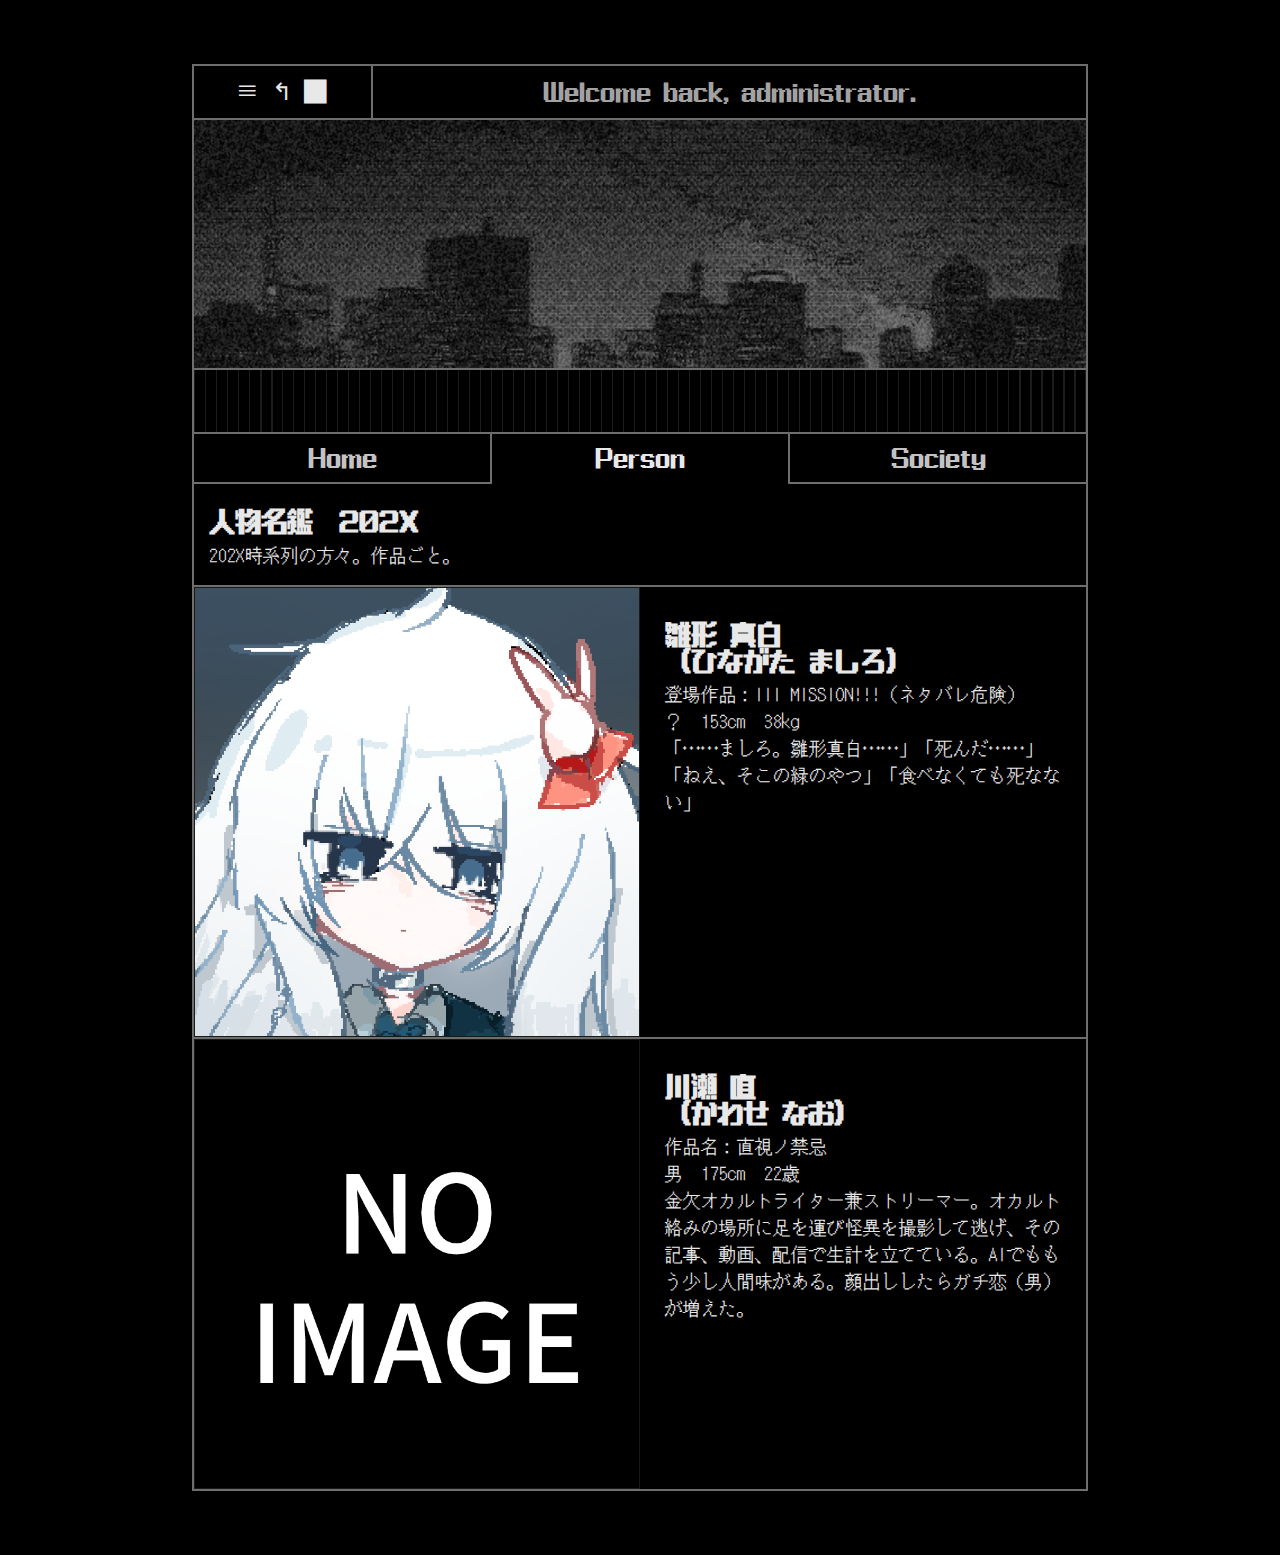
<file: seed/character.html>
<!DOCTYPE html>
<html lang="ja">
<head>
    <meta charset="UTF-8">
    <meta name="viewport" content="width=device-width, initial-scale=1.0">
    <meta name="description" content="--Welcome back, administrator.--">
    <link rel="shortcut icon" href="favicon.ico" type="image/x-icon">
	<link rel="apple-touch-icon" href="apple-touch-icon-180x180.png" sizes="180x180">
	<link rel="icon" type="image/png" href="android-chrome-192x192.png" sizes="192x192">
    <title>Seed - Person</title>
    <link rel="stylesheet" href="../css/default.css">
    <script src="../js/script.js" defer></script>
</head>
<body class="theme-mono">
<div class="content-container">

<div class="page show">

<header style="width: 100%;">
    <table border="0" class="file-header container-nb headers" style="font-size: 120%; ">
        <tr>
        <td class="file-header-left header" ><a href="../home.html" style="text-decoration: none; color: var(--color-text);">≡ ↰ ■</a></td>
        <td class="table-str header" >Welcome back, administrator.</td>
        </tr>
    </table>      
    <div class="header-image container ">
        <div class="cont-maximg100"><img src="../img/seed.png" class="fitted-image"></div>
    </div>
    <div class="header-adv container nonecont stripe-bg  headers" style="text-align: center; color: #9e7a5b00; user-select: none; font-size: 200%;">
        Say yes.
    </div>
    <div class="header-adv container nonecont stripe-bg  headers" style="text-align: right; font-family: semi; font-size: 80%;">
        <p style="margin-right: 10px;">　</p>
    </div>
    <table border="0" class="header-tab-cover container-nb  headers">
        <tr>
        <td class="header-tab header" onclick="location.href='home.html'">Home</td>
        <td class="header-tab header selected" >Person</td>
        <td class="header-tab header" onclick="location.href='world.html'">Society</td>
        </tr>
    </table>     
    
</header>


<div class="container" style=" border-top: none;">
    <div class="cont-str-main">
        <div class="top">
            <h3>人物名鑑　202X</h3>
            <p>202X時系列の方々。作品ごと。
            </p>
        </div>
    </div>

</div> 

<!-- ましろ -->
<div class="container cont-double" style=" border-top: none;">

    <div class="cont-maximg"  style="background-color: rgb(24, 26, 21);" onclick="location.href='face/hinagata.html'"><img src="face/hinagata.png" class="fitted-image"></div>

    <div class="cont-str">
        <div class="top">
            <h3>雛形 真白<br>（ひながた ましろ）</h3>
            <p>登場作品：III MISSION!!!（ネタバレ危険）<br>
              ？　153cm　38kg</p>
            <p>
              「……ましろ。雛形真白……」「死んだ……」「ねえ、そこの緑のやつ」「食べなくても死なない」
            </p>
        </div>
    </div>
    
</div>
<!-- 川瀬 -->
<div class="container cont-double" style=" border-top: none;">

    <div class="cont-maximg"  style="background-color: rgb(24, 26, 21);" onclick="location.href='face/hinagata.html'"><img src="face/noimage.png" class="fitted-image"></div>

    <div class="cont-str">
        <div class="top">
            <h3>川瀬 直<br>（かわせ なお）</h3>
            <p>作品名：直視ノ禁忌<br>
              男　175cm　22歳</p>
            <p>金欠オカルトライター兼ストリーマー。オカルト絡みの場所に足を運び怪異を撮影して逃げ、その記事、動画、配信で生計を立てている。AIでももう少し人間味がある。顔出ししたらガチ恋（男）が増えた。</p>
        </div>
    </div>
    
</div>




</div>
</div>






</body>
</html>
</file>
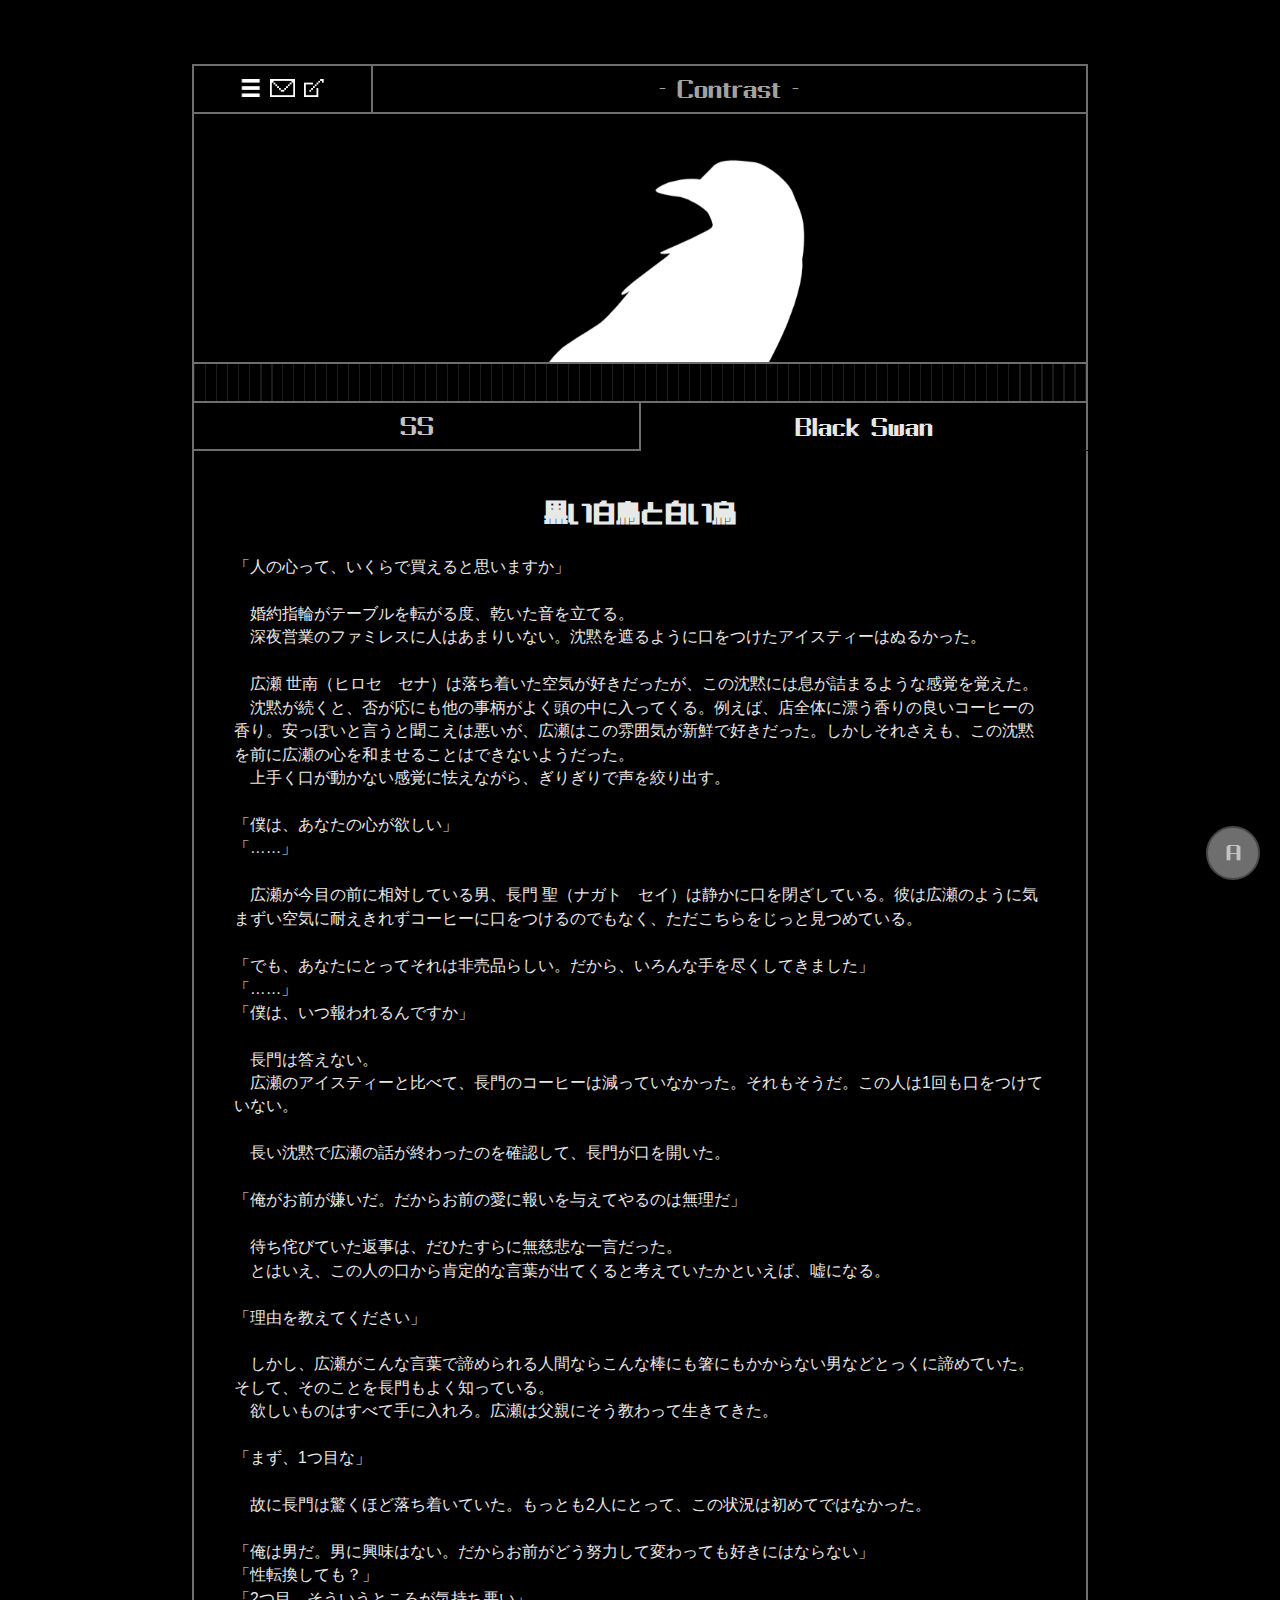
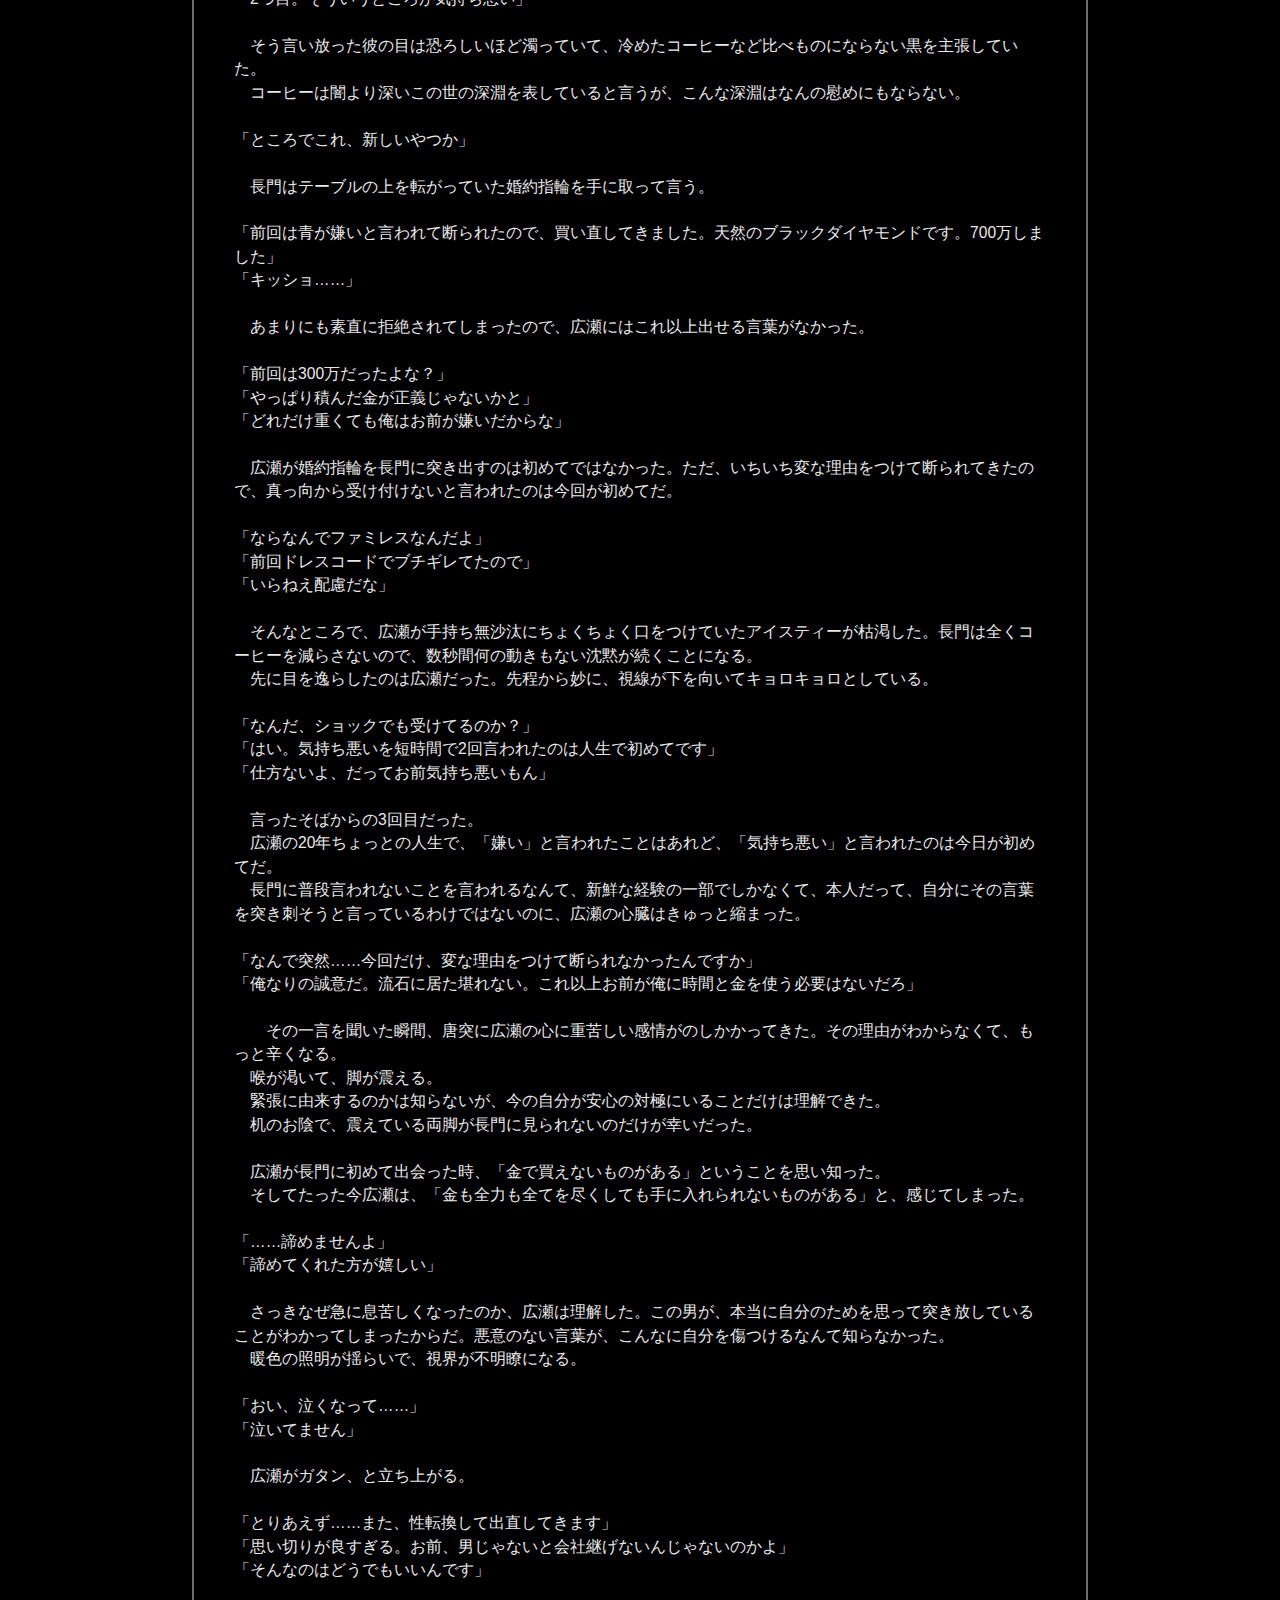
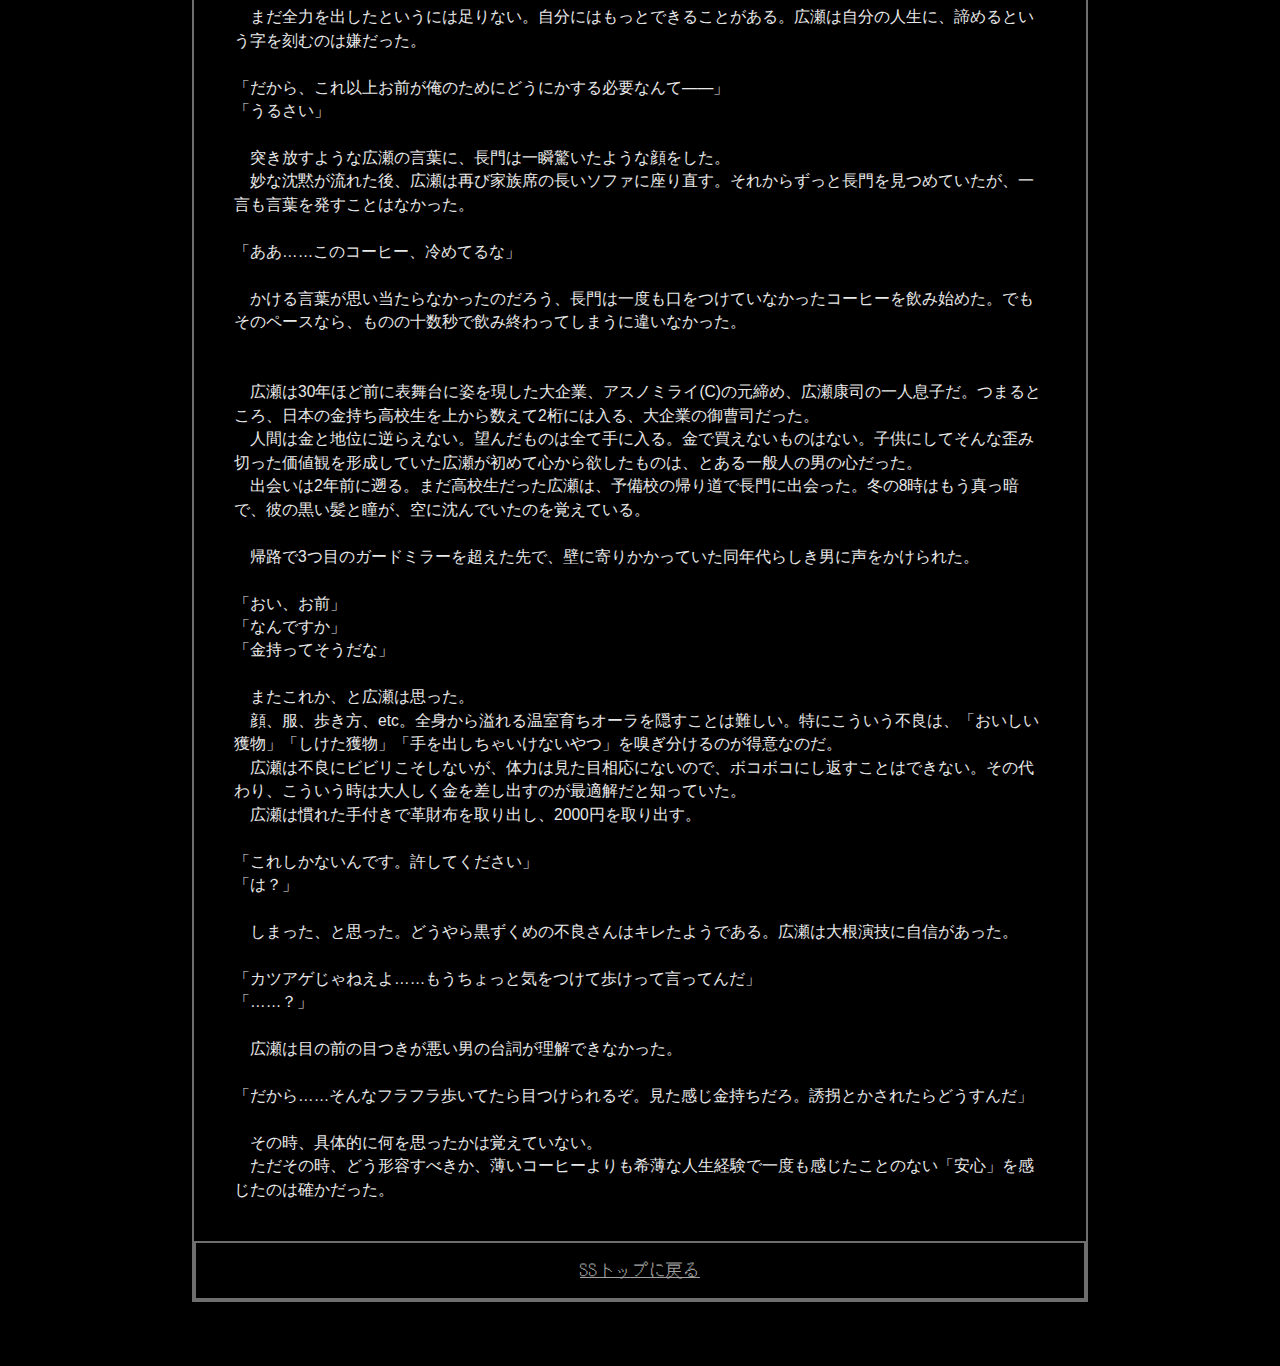
<file: SS/blackswan.html>
<!DOCTYPE html>
<html lang="ja">
<head>
    <meta charset="UTF-8">
    <meta name="viewport" content="width=device-width,initial-scale=1">
    <meta name="description" content="- Contrast -">
    <link rel="shortcut icon" href="../favicon.ico" type="image/x-icon">
	<link rel="apple-touch-icon" href="../apple-touch-icon-180x180.png" sizes="180x180">
	<link rel="icon" type="image/png" href="../android-chrome-192x192.png" sizes="192x192">
    <title>Lunetra</title>
    <link rel="stylesheet" href="../css/default.css">
    <script src="../js/script.js" defer></script>
</head>
<body class="theme-mono">
<div class="content-container">

<div class="page show">

<header style="width: 100%;">
    <table border="0" class="file-header container-nb headers" style="font-size: 120%; ">
        <tr>
            <td class="file-header-left header">
                <img src="../img/header-icon.png" alt="Menu" class="header-left-icon">
            </td>
            <td class="table-str header">- Contrast -</td>
        </tr>
    </table>
    <div class="header-image container headers">
        <img src="../img/blackswan_1.png" alt="Lunetra" > 
    </div>
    <div class="header-adv container nonecont stripe-bg  headers" style="text-align: center; color: #9e7a5b00; user-select: none; font-size: 200%;">
        welcome to Lunetra.
    </div>
    <div class="header-adv container nonecont stripe-bg  headers" style="text-align: right; font-family: semi; font-size: 80%;">
        
    </div>
    <table border="0" class="header-tab-cover container-nb  headers">
        <tr>
        <td class="header-tab header" onclick="location.href='../index.html#ss'">SS</td>
        <td class="header-tab selected header" >Black Swan</td>
        </tr>
    </table>   
</header>

<div class="container" style=" border-top: none;  text-align: center; justify-content: center;">
    <div class="cont-str-main" style="padding: 40px; font-family:  sans-serif;">
        <div class="top">
            <h3>黒い白鳥と白い烏</h3><br style="user-select: none;">
            <p style="text-align: left; font-size: 85%; ">
                「人の心って、いくらで買えると思いますか」<br>　<br>　婚約指輪がテーブルを転がる度、乾いた音を立てる。<br>　深夜営業のファミレスに人はあまりいない。沈黙を遮るように口をつけたアイスティーはぬるかった。<br>　<br>　広瀬 世南（ヒロセ　セナ）は落ち着いた空気が好きだったが、この沈黙には息が詰まるような感覚を覚えた。<br>　沈黙が続くと、否が応にも他の事柄がよく頭の中に入ってくる。例えば、店全体に漂う香りの良いコーヒーの香り。安っぽいと言うと聞こえは悪いが、広瀬はこの雰囲気が新鮮で好きだった。しかしそれさえも、この沈黙を前に広瀬の心を和ませることはできないようだった。<br>　上手く口が動かない感覚に怯えながら、ぎりぎりで声を絞り出す。<br><br>「僕は、あなたの心が欲しい」<br>「……」<br><br>　広瀬が今目の前に相対している男、長門 聖（ナガト　セイ）は静かに口を閉ざしている。彼は広瀬のように気まずい空気に耐えきれずコーヒーに口をつけるのでもなく、ただこちらをじっと見つめている。<br>　<br>「でも、あなたにとってそれは非売品らしい。だから、いろんな手を尽くしてきました」<br>「……」　<br>「僕は、いつ報われるんですか」<br><br>　長門は答えない。<br>　広瀬のアイスティーと比べて、長門のコーヒーは減っていなかった。それもそうだ。この人は1回も口をつけていない。<br><br>　長い沈黙で広瀬の話が終わったのを確認して、長門が口を開いた。<br><br>「俺がお前が嫌いだ。だからお前の愛に報いを与えてやるのは無理だ」<br>　<br>　待ち侘びていた返事は、だひたすらに無慈悲な一言だった。<br>　とはいえ、この人の口から肯定的な言葉が出てくると考えていたかといえば、嘘になる。<br>　<br>「理由を教えてください」<br><br>　しかし、広瀬がこんな言葉で諦められる人間ならこんな棒にも箸にもかからない男などとっくに諦めていた。そして、そのことを長門もよく知っている。<br>　欲しいものはすべて手に入れろ。広瀬は父親にそう教わって生きてきた。<br>　<br>「まず、1つ目な」<br>　<br>　故に長門は驚くほど落ち着いていた。もっとも2人にとって、この状況は初めてではなかった。<br>　<br>「俺は男だ。男に興味はない。だからお前がどう努力して変わっても好きにはならない」<br>「性転換しても？」<br>「2つ目。そういうところが気持ち悪い」<br><br>　そう言い放った彼の目は恐ろしいほど濁っていて、冷めたコーヒーなど比べものにならない黒を主張していた。<br>　コーヒーは闇より深いこの世の深淵を表していると言うが、こんな深淵はなんの慰めにもならない。<br><br>「ところでこれ、新しいやつか」<br><br>　長門はテーブルの上を転がっていた婚約指輪を手に取って言う。<br><br>「前回は青が嫌いと言われて断られたので、買い直してきました。天然のブラックダイヤモンドです。700万しました」<br>「キッショ……」<br><br>　あまりにも素直に拒絶されてしまったので、広瀬にはこれ以上出せる言葉がなかった。<br><br>「前回は300万だったよな？」<br>「やっぱり積んだ金が正義じゃないかと」<br>「どれだけ重くても俺はお前が嫌いだからな」<br><br>　広瀬が婚約指輪を長門に突き出すのは初めてではなかった。ただ、いちいち変な理由をつけて断られてきたので、真っ向から受け付けないと言われたのは今回が初めてだ。<br><br>「ならなんでファミレスなんだよ」<br>「前回ドレスコードでブチギレてたので」<br>「いらねえ配慮だな」<br><br>　そんなところで、広瀬が手持ち無沙汰にちょくちょく口をつけていたアイスティーが枯渇した。長門は全くコーヒーを減らさないので、数秒間何の動きもない沈黙が続くことになる。<br>　先に目を逸らしたのは広瀬だった。先程から妙に、視線が下を向いてキョロキョロとしている。<br><br>「なんだ、ショックでも受けてるのか？」<br>「はい。気持ち悪いを短時間で2回言われたのは人生で初めてです」<br>「仕方ないよ、だってお前気持ち悪いもん」<br><br>　言ったそばからの3回目だった。<br>　広瀬の20年ちょっとの人生で、「嫌い」と言われたことはあれど、「気持ち悪い」と言われたのは今日が初めてだ。　<br>　長門に普段言われないことを言われるなんて、新鮮な経験の一部でしかなくて、本人だって、自分にその言葉を突き刺そうと言っているわけではないのに、広瀬の心臓はきゅっと縮まった。<br>　<br>「なんで突然……今回だけ、変な理由をつけて断られなかったんですか」<br>「俺なりの誠意だ。流石に居た堪れない。これ以上お前が俺に時間と金を使う必要はないだろ」<br><br>　　その一言を聞いた瞬間、唐突に広瀬の心に重苦しい感情がのしかかってきた。その理由がわからなくて、もっと辛くなる。<br>　喉が渇いて、脚が震える。<br>　緊張に由来するのかは知らないが、今の自分が安心の対極にいることだけは理解できた。<br>　机のお陰で、震えている両脚が長門に見られないのだけが幸いだった。<br>　<br>　広瀬が長門に初めて出会った時、「金で買えないものがある」ということを思い知った。<br>　そしてたった今広瀬は、「金も全力も全てを尽くしても手に入れられないものがある」と、感じてしまった。<br>　<br>「……諦めませんよ」<br>「諦めてくれた方が嬉しい」<br>　<br>　さっきなぜ急に息苦しくなったのか、広瀬は理解した。この男が、本当に自分のためを思って突き放していることがわかってしまったからだ。悪意のない言葉が、こんなに自分を傷つけるなんて知らなかった。<br>　暖色の照明が揺らいで、視界が不明瞭になる。<br><br>「おい、泣くなって……」<br>「泣いてません」<br>　<br>　広瀬がガタン、と立ち上がる。　<br>　<br>「とりあえず……また、性転換して出直してきます」<br>「思い切りが良すぎる。お前、男じゃないと会社継げないんじゃないのかよ」<br>「そんなのはどうでもいいんです」<br><br>　まだ全力を出したというには足りない。自分にはもっとできることがある。広瀬は自分の人生に、諦めるという字を刻むのは嫌だった。<br><br>「だから、これ以上お前が俺のためにどうにかする必要なんて――」<br>「うるさい」<br><br>　突き放すような広瀬の言葉に、長門は一瞬驚いたような顔をした。<br>　妙な沈黙が流れた後、広瀬は再び家族席の長いソファに座り直す。それからずっと長門を見つめていたが、一言も言葉を発すことはなかった。<br><br>「ああ……このコーヒー、冷めてるな」<br><br>　かける言葉が思い当たらなかったのだろう、長門は一度も口をつけていなかったコーヒーを飲み始めた。でもそのペースなら、ものの十数秒で飲み終わってしまうに違いなかった。<br><br><br>　広瀬は30年ほど前に表舞台に姿を現した大企業、アスノミライ(C)の元締め、広瀬康司の一人息子だ。つまるところ、日本の金持ち高校生を上から数えて2桁には入る、大企業の御曹司だった。<br>　人間は金と地位に逆らえない。望んだものは全て手に入る。金で買えないものはない。子供にしてそんな歪み切った価値観を形成していた広瀬が初めて心から欲したものは、とある一般人の男の心だった。<br>　出会いは2年前に遡る。まだ高校生だった広瀬は、予備校の帰り道で長門に出会った。冬の8時はもう真っ暗で、彼の黒い髪と瞳が、空に沈んでいたのを覚えている。<br><br>　帰路で3つ目のガードミラーを超えた先で、壁に寄りかかっていた同年代らしき男に声をかけられた。<br>　<br>「おい、お前」<br>「なんですか」<br>「金持ってそうだな」<br><br>　またこれか、と広瀬は思った。<br>　顔、服、歩き方、etc。全身から溢れる温室育ちオーラを隠すことは難しい。特にこういう不良は、「おいしい獲物」「しけた獲物」「手を出しちゃいけないやつ」を嗅ぎ分けるのが得意なのだ。<br>　広瀬は不良にビビリこそしないが、体力は見た目相応にないので、ボコボコにし返すことはできない。その代わり、こういう時は大人しく金を差し出すのが最適解だと知っていた。<br>　広瀬は慣れた手付きで革財布を取り出し、2000円を取り出す。<br><br>「これしかないんです。許してください」<br>「は？」<br>　　<br>　しまった、と思った。どうやら黒ずくめの不良さんはキレたようである。広瀬は大根演技に自信があった。<br><br>「カツアゲじゃねえよ……もうちょっと気をつけて歩けって言ってんだ」<br>「……？」<br><br>　広瀬は目の前の目つきが悪い男の台詞が理解できなかった。<br><br>「だから……そんなフラフラ歩いてたら目つけられるぞ。見た感じ金持ちだろ。誘拐とかされたらどうすんだ」<br><br>　その時、具体的に何を思ったかは覚えていない。<br>　ただその時、どう形容すべきか、薄いコーヒーよりも希薄な人生経験で一度も感じたことのない「安心」を感じたのは確かだった。
            </p>
        </div>
    </div>
    <div class="container" >
        <div class="cont-str-main">
            <div class="top">
                <p><a href="../index.html#ss" style="color: var(--color-lighttext);">SSトップに戻る</a></p>
            </div>
        </div>
    </div> 
</div>

<!-- フォントサイズ変更のhtml -->

<div class="font-size-toggle" id="fontSizeToggle">
    A
</div>

<div class="font-size-menu" id="fontSizeMenu">
    <h4>文字サイズ</h4>
    <div class="font-size-options">
        <div class="font-size-option" data-size="small">小</div>
        <div class="font-size-option active" data-size="medium">中</div>
        <div class="font-size-option" data-size="large">大</div>
    </div>
</div>

<!-- フォントサイズ変更のhtml終わり -->

    <script>
        // フォントサイズ変更機能
        class FontSizeController {
            constructor() {
                this.toggle = document.getElementById('fontSizeToggle');
                this.menu = document.getElementById('fontSizeMenu');
                this.options = document.querySelectorAll('.font-size-option');
                this.currentSize = 'medium';
                
                this.init();
            }

            init() {
                // トグルボタンのクリックイベント
                this.toggle.addEventListener('click', (e) => {
                    e.stopPropagation();
                    this.toggleMenu();
                });

                // メニュー外クリックで閉じる
                document.addEventListener('click', (e) => {
                    if (!this.menu.contains(e.target) && !this.toggle.contains(e.target)) {
                        this.closeMenu();
                    }
                });

                // フォントサイズオプションのクリックイベント
                this.options.forEach(option => {
                    option.addEventListener('click', (e) => {
                        const size = e.target.dataset.size;
                        this.changeFontSize(size);
                        this.closeMenu();
                    });
                });

                // 保存されたフォントサイズを復元
                this.loadSavedFontSize();
            }

            toggleMenu() {
                this.menu.classList.toggle('show');
            }

            closeMenu() {
                this.menu.classList.remove('show');
            }

            changeFontSize(size) {
                // 既存のフォントサイズクラスを削除
                document.body.classList.remove('font-small', 'font-medium', 'font-large');
                
                // 新しいフォントサイズクラスを追加
                document.body.classList.add(`font-${size}`);
                
                // アクティブな選択肢を更新
                this.options.forEach(option => {
                    option.classList.remove('active');
                    if (option.dataset.size === size) {
                        option.classList.add('active');
                    }
                });

                // 現在のサイズを保存
                this.currentSize = size;
                this.saveFontSize(size);

                // トグルボタンのアイコンを更新
                this.updateToggleIcon(size);
            }

            updateToggleIcon(size) {
                const icons = {
                    small: 'A',
                    medium: 'A',
                    large: 'A'
                };
                this.toggle.textContent = icons[size];
                
                // サイズに応じてアイコンのスタイルも変更
                const iconSizes = {
                    small: '16px',
                    medium: '20px',
                    large: '24px'
                };
                this.toggle.style.fontSize = iconSizes[size];
            }

            saveFontSize(size) {
                // メモリに保存（localStorage使用不可のため）
                window.currentFontSize = size;
            }

            loadSavedFontSize() {
                // メモリから復元
                const savedSize = window.currentFontSize || 'medium';
                this.changeFontSize(savedSize);
            }
        }

        // ページ読み込み後に初期化
        document.addEventListener('DOMContentLoaded', () => {
            new FontSizeController();
        });
    </script>


</body>
</html>
</file>
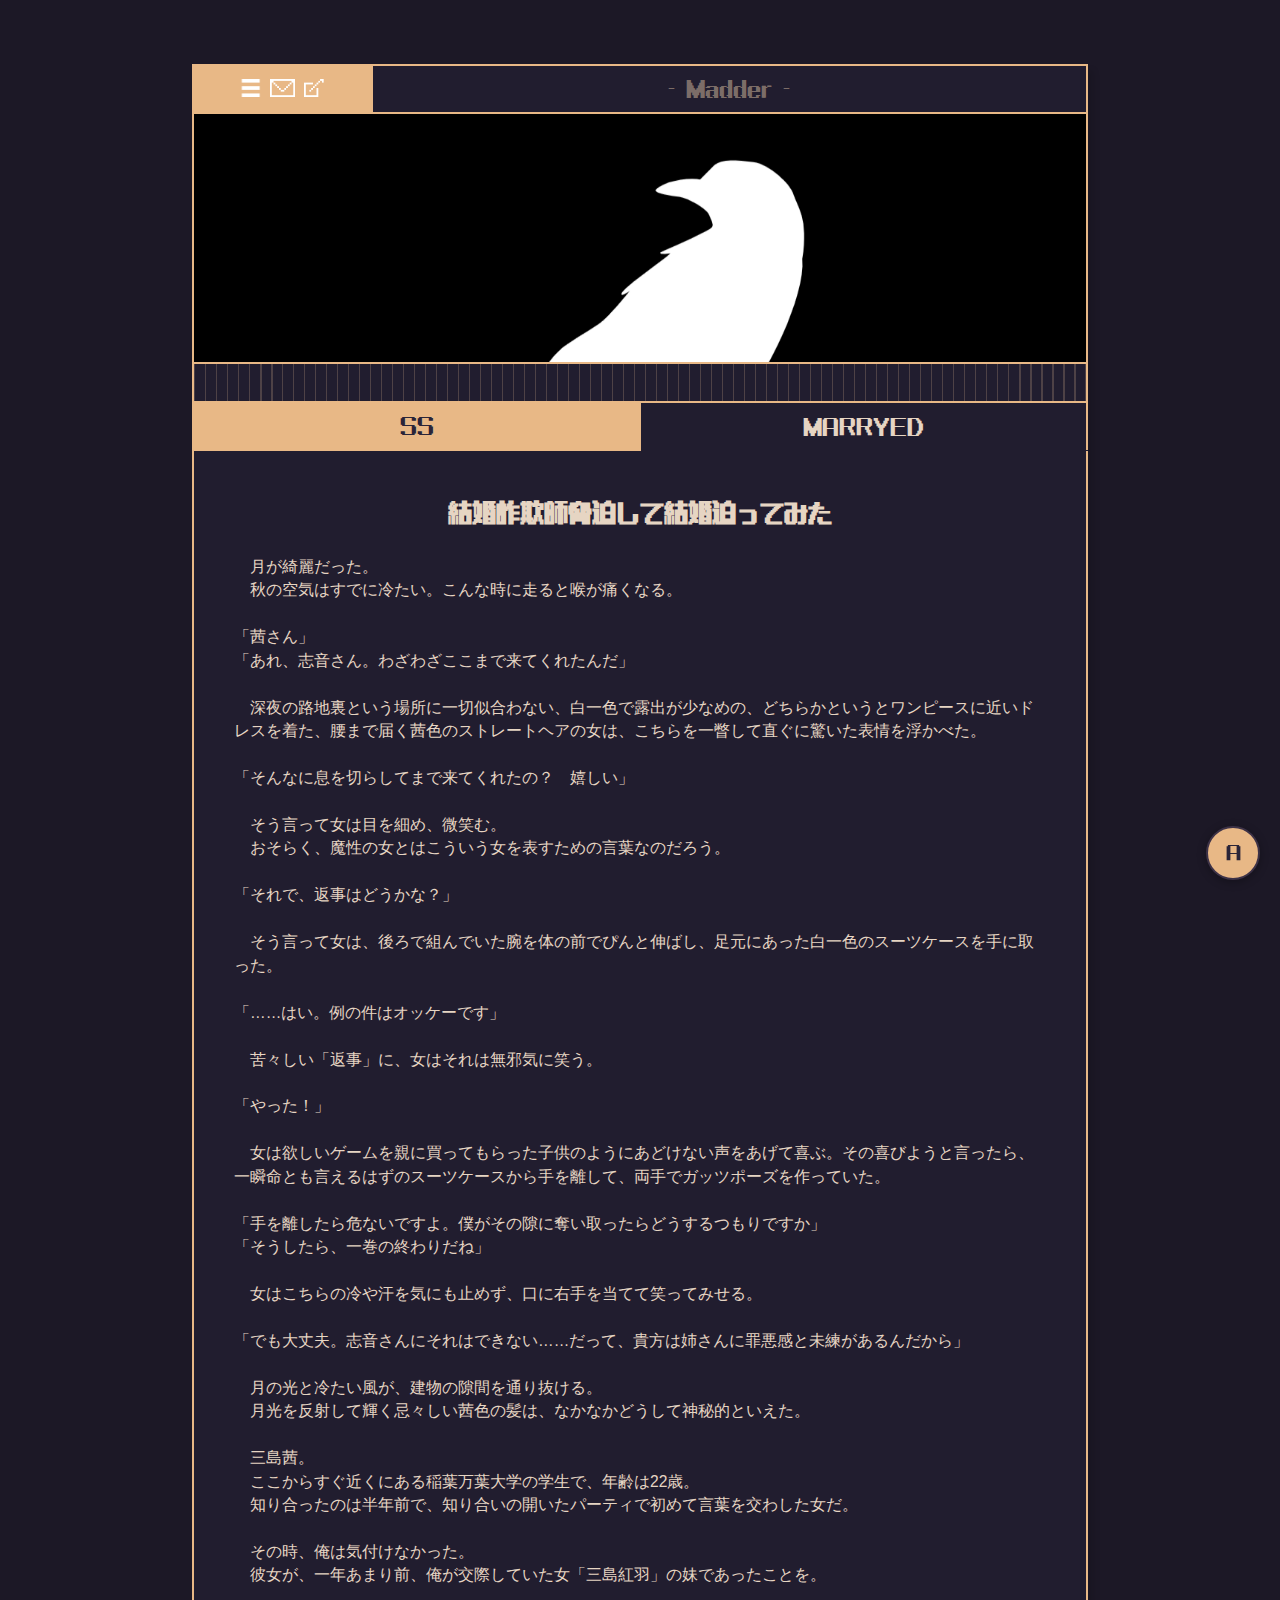
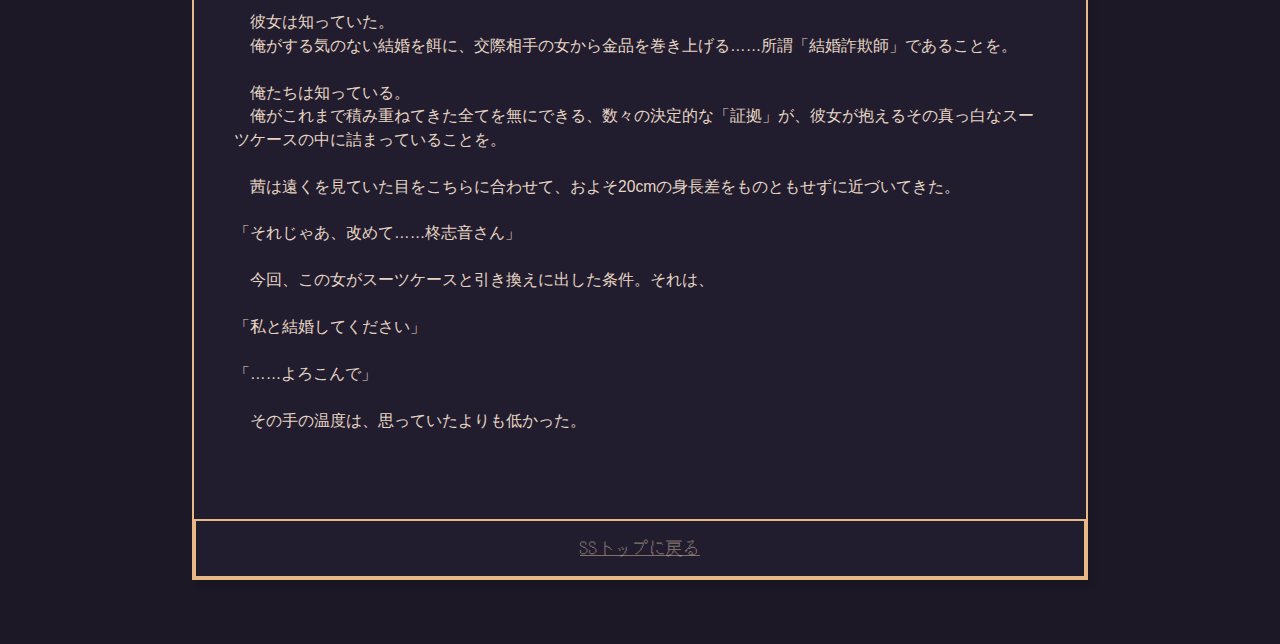
<file: SS/kesakike.html>
<!DOCTYPE html>
<html lang="ja">
<head>
    <meta charset="UTF-8">
    <meta name="viewport" content="width=device-width, initial-scale=1.0">
    <meta name="description" content="- Madder -">
    <link rel="shortcut icon" href="../favicon.ico" type="image/x-icon">
	<link rel="apple-touch-icon" href="../apple-touch-icon-180x180.png" sizes="180x180">
	<link rel="icon" type="image/png" href="../android-chrome-192x192.png" sizes="192x192">
    <title>Lunetra</title>
    <link rel="stylesheet" href="../css/default.css">
    <script src="../js/script.js" defer></script>
</head>
<body class="theme-moonlit">
<div class="content-container">

<div class="page show">

<header style="width: 100%;">
    <table border="0" class="file-header container-nb headers" style="font-size: 120%; ">
        <tr>
            <td class="file-header-left header">
                <img src="../img/header-icon.png" alt="Menu" class="header-left-icon">
            </td>
            <td class="table-str header">- Madder -</td>
        </tr>
    </table>
    <div class="header-image container headers">
        <img src="../img/blackswan_1.png" alt="Lunetra" >
    </div>
    <div class="header-adv container nonecont stripe-bg  headers" style="text-align: center; color: #9e7a5b00; user-select: none; font-size: 200%;">
        welcome to Lunetra.
    </div>
    <div class="header-adv container nonecont stripe-bg  headers" style="text-align: right; font-family: semi; font-size: 80%;">
        
    </div>
    <table border="0" class="header-tab-cover container-nb  headers">
        <tr>
        <td class="header-tab header" onclick="location.href='../index.html'">SS</td>
        <td class="header-tab selected header" >MARRYED</td>
        </tr>
    </table>   
</header>

<div class="container" style=" border-top: none;  text-align: center; justify-content: center;">
    <div class="cont-str-main" style="padding: 40px; font-family:  sans-serif;">
        <div class="top">
            <h3>結婚詐欺師脅迫して結婚迫ってみた</h3><br style="user-select: none;">
            <p style="text-align: left; font-size: 85%; ">
            　月が綺麗だった。<br>　秋の空気はすでに冷たい。こんな時に走ると喉が痛くなる。<br><br>「茜さん」<br>「あれ、志音さん。わざわざここまで来てくれたんだ」<br><br>　深夜の路地裏という場所に一切似合わない、白一色で露出が少なめの、どちらかというとワンピースに近いドレスを着た、腰まで届く茜色のストレートヘアの女は、こちらを一瞥して直ぐに驚いた表情を浮かべた。<br><br>「そんなに息を切らしてまで来てくれたの？　嬉しい」<br><br>　そう言って女は目を細め、微笑む。<br>　おそらく、魔性の女とはこういう女を表すための言葉なのだろう。<br><br>「それで、返事はどうかな？」<br><br>　そう言って女は、後ろで組んでいた腕を体の前でぴんと伸ばし、足元にあった白一色のスーツケースを手に取った。<br><br>「……はい。例の件はオッケーです」<br><br>　苦々しい「返事」に、女はそれは無邪気に笑う。<br><br>「やった！」<br><br>　女は欲しいゲームを親に買ってもらった子供のようにあどけない声をあげて喜ぶ。その喜びようと言ったら、一瞬命とも言えるはずのスーツケースから手を離して、両手でガッツポーズを作っていた。<br><br>「手を離したら危ないですよ。僕がその隙に奪い取ったらどうするつもりですか」<br>「そうしたら、一巻の終わりだね」<br><br>　女はこちらの冷や汗を気にも止めず、口に右手を当てて笑ってみせる。<br><br>「でも大丈夫。志音さんにそれはできない……だって、貴方は姉さんに罪悪感と未練があるんだから」<br><br>　月の光と冷たい風が、建物の隙間を通り抜ける。<br>　月光を反射して輝く忌々しい茜色の髪は、なかなかどうして神秘的といえた。<br><br>　三島茜。<br>　ここからすぐ近くにある稲葉万葉大学の学生で、年齢は22歳。<br>　知り合ったのは半年前で、知り合いの開いたパーティで初めて言葉を交わした女だ。<br>　<br>　その時、俺は気付けなかった。<br>　彼女が、一年あまり前、俺が交際していた女「三島紅羽」の妹であったことを。<br>　<br>　彼女は知っていた。<br>　俺がする気のない結婚を餌に、交際相手の女から金品を巻き上げる……所謂「結婚詐欺師」であることを。<br>　<br>　俺たちは知っている。<br>　俺がこれまで積み重ねてきた全てを無にできる、数々の決定的な「証拠」が、彼女が抱えるその真っ白なスーツケースの中に詰まっていることを。<br><br>　茜は遠くを見ていた目をこちらに合わせて、およそ20cmの身長差をものともせずに近づいてきた。<br><br>「それじゃあ、改めて……柊志音さん」<br>　<br>　今回、この女がスーツケースと引き換えに出した条件。それは、<br>　<br>「私と結婚してください」<br><br>「……よろこんで」<br>　<br>　その手の温度は、思っていたよりも低かった。<br><br>　    
            </p>
        </div>
    </div>
    <div class="container" >
        <div class="cont-str-main">
            <div class="top">
                <p><a href="../index.html" style="color: var(--color-lighttext);">SSトップに戻る</a></p>
            </div>
        </div>
    </div> 
</div>

<!-- フォントサイズ変更のhtml -->

<div class="font-size-toggle" id="fontSizeToggle">
    A
</div>

<div class="font-size-menu" id="fontSizeMenu">
    <h4>文字サイズ</h4>
    <div class="font-size-options">
        <div class="font-size-option" data-size="small">小</div>
        <div class="font-size-option active" data-size="medium">中</div>
        <div class="font-size-option" data-size="large">大</div>
    </div>
</div>

<!-- フォントサイズ変更のhtml終わり -->

    <script>
        // フォントサイズ変更機能
        class FontSizeController {
            constructor() {
                this.toggle = document.getElementById('fontSizeToggle');
                this.menu = document.getElementById('fontSizeMenu');
                this.options = document.querySelectorAll('.font-size-option');
                this.currentSize = 'medium';
                
                this.init();
            }

            init() {
                // トグルボタンのクリックイベント
                this.toggle.addEventListener('click', (e) => {
                    e.stopPropagation();
                    this.toggleMenu();
                });

                // メニュー外クリックで閉じる
                document.addEventListener('click', (e) => {
                    if (!this.menu.contains(e.target) && !this.toggle.contains(e.target)) {
                        this.closeMenu();
                    }
                });

                // フォントサイズオプションのクリックイベント
                this.options.forEach(option => {
                    option.addEventListener('click', (e) => {
                        const size = e.target.dataset.size;
                        this.changeFontSize(size);
                        this.closeMenu();
                    });
                });

                // 保存されたフォントサイズを復元
                this.loadSavedFontSize();
            }

            toggleMenu() {
                this.menu.classList.toggle('show');
            }

            closeMenu() {
                this.menu.classList.remove('show');
            }

            changeFontSize(size) {
                // 既存のフォントサイズクラスを削除
                document.body.classList.remove('font-small', 'font-medium', 'font-large');
                
                // 新しいフォントサイズクラスを追加
                document.body.classList.add(`font-${size}`);
                
                // アクティブな選択肢を更新
                this.options.forEach(option => {
                    option.classList.remove('active');
                    if (option.dataset.size === size) {
                        option.classList.add('active');
                    }
                });

                // 現在のサイズを保存
                this.currentSize = size;
                this.saveFontSize(size);

                // トグルボタンのアイコンを更新
                this.updateToggleIcon(size);
            }

            updateToggleIcon(size) {
                const icons = {
                    small: 'A',
                    medium: 'A',
                    large: 'A'
                };
                this.toggle.textContent = icons[size];
                
                // サイズに応じてアイコンのスタイルも変更
                const iconSizes = {
                    small: '16px',
                    medium: '20px',
                    large: '24px'
                };
                this.toggle.style.fontSize = iconSizes[size];
            }

            saveFontSize(size) {
                // メモリに保存（localStorage使用不可のため）
                window.currentFontSize = size;
            }

            loadSavedFontSize() {
                // メモリから復元
                const savedSize = window.currentFontSize || 'medium';
                this.changeFontSize(savedSize);
            }
        }

        // ページ読み込み後に初期化
        document.addEventListener('DOMContentLoaded', () => {
            new FontSizeController();
        });
    </script>


</body>
</html>
</file>
<file: css/default.css>
@charset "UTF-8";

@font-face {
  font-family: "main";
  src: url("fonts/KH-Dot-Kodenmachou-16-Ki.ttf") format("truetype");
  font-display: swap;
}
@font-face {
  font-family: "semi";
  src: url("fonts/cp_period.ttf") format("truetype");
  font-display: swap;
}

/* テーマの定義 */
.theme-aquamint {
    --color-primary: #7DD3C0;   
    --color-secondary: #ffffff;  
    --color-tertiary: #4A9B8E;   
    --color-accent: #5FB3A1;     
    --color-background: #E8F8F5;  
    --color-lighttext: #6B9B92;    
    --color-text: #326563;       
    --color-border: #5FB3A1;   
    --color-td: #D4F1EA;        
    --color-pattern: #7DD3C080;  
    --color-tabhover: #5FB3A1;   
    --color-background2: #F5FCFA; 
    --color-highlight: #FFFFFF;   
    --color-selectionback: #7DD3C0; 
    --color-selectiontext: #FFFFFF;
}


.theme-normal {
	--color-primary: #F0C59E;
	--color-secondary: #704B43;
	--color-tertiary: #B89677;
	--color-accent: #AB6F55;
	--color-background: #d8ccc9;
	--color-lighttext: #9e7a5b;
	--color-text: #74524a;
	--color-border: #8b5e3c;
	--color-td: #fae6d3;
	--color-pattern: #F2BFAA80;
	--color-tabhover: #f0c69ea5;  
	--color-background2: #FFFAF5;
	--color-highlight: #FFFAF5;
	--color-selectionback: #b9a497; 
	--color-selectiontext: #ffffff; 
}


.theme-mono {
	--color-primary: #000000;   
	--color-secondary: #c3c3c3;  
	--color-tertiary: #7b7b7b;   
	--color-accent: #6e6e6e;     
	--color-background: #000000; 
	--color-lighttext: #a2a2a2;  
	--color-text: #e8e8e8;       
	--color-border: #484848;     
	--color-td: #2a2a2a;         
	--color-pattern: #39393980;  
	--color-tabhover: #39393980;  
	--color-background2: #000000; 
	--color-highlight: #3e3e3e; 
	--color-selectionback: #4c4c4c; 
	--color-selectiontext: #ffffff; 
}

.theme-lightmono {
	--color-primary: #414141;     
	--color-secondary: #ffffff;    
	--color-tertiary: #5b5b5b;    
	--color-accent: #2d2d2d;    
	--color-background: #ffffff; 
	--color-lighttext: #5d5d5d;   
	--color-text: #444444;        
	--color-border: #383838;     
	--color-td: #ffffff;          
	--color-pattern: #6e6e6e80;   
	--color-tabhover: #666666;  
	--color-background2: #ffffff;  
	--color-highlight: #ffffff;    
	--color-selectionback: #3838387a;
	--color-selectiontext: #ffffff; 
}

/* 画像の花の色合いに合わせた新しいテーマ */
.theme-floral {
	--color-primary: #4A90A4;      /* 青緑色（メインの花の色） */
	--color-secondary: #F5F3E7;    /* クリーム色（花びらの明るい部分） */
	--color-tertiary: #2e7a86;     /* 紫色（紫の花の色） */
	--color-accent: #2E7D8A;       /* ダークティール（アクセント） */
	--color-background: #E8F4F8;   /* 淡い青緑の背景 */
	--color-lighttext: #5A8A96;    /* ミディアムブルーグリーン */
	--color-text: #2a5561;         /* ダークブルーグリーン */
	--color-border: #3E6B73;       /* ボーダー用の中間色 */
	--color-td: #D6EBF0;           /* テーブルセル用の淡い色 */
	--color-pattern: #4A90A480;    /* パターン用（透明度付き） */
	--color-tabhover: #2E7D8A;  
	--color-background2: #FAFCFD;  /* セカンダリ背景 */
	--color-highlight: #fbffff;    /* ハイライト */
	--color-selectionback: rgba(0, 136, 173, 0.5); /* 選択背景（紫色） */
	--color-selectiontext: #FFFFFF; /* 選択テキスト */
}

/* 月夜をイメージしたダークテーマ */
.theme-moonlit {
	--color-primary: #E8B886;      /* 月の暖かい光色 */
	--color-secondary: #2A2438;    /* 深い夜空の紫 */
	--color-tertiary: #9980b7;     /* 雲の影の色 */
	--color-accent: #E8B886;       /* 秋の葉のオレンジ */
	--color-background: #1C1826;   /* 深い夜空の背景 */
	--color-lighttext: #ceb59b8e;    /* 月光に照らされたテキスト */
	--color-text: #E6D5C3;         /* クリーム色のメインテキスト */
	--color-border: #3D3247;       /* ボーダー用の中間色 */
	--color-td: #252033;           /* テーブルセル用の暗い色 */
	--color-pattern: #D4AF8C40;    /* パターン用（月光の透明度） */
	--color-tabhover: #e8b986b0;   /* タブホバー */
	--color-background2: #211D2F;  /* セカンダリ背景 */
	--color-highlight: #2F2841;    /* ハイライト */
	--color-selectionback: #4A3C5A; /* 選択背景 */
	--color-selectiontext: #E6D5C3; /* 選択テキスト */
}











a {
	color: var(--color-tertiary);
}

/* 方法1: 単一画像用のスタイル */
.header-left-icon {
    max-width: 100%;
    max-height: 100%;
    width: auto;
    height: auto;
    object-fit: contain;
	padding-top: 0%;
}

::selection {
	background-color: var(--color-selectionback);
	color: var(--color-selectiontext);
}

h1 {
	font-family: semi;
}

body {
	display: flex;
	justify-content: center;
	margin: 0;
	background-image: none;
	background-color: var(--color-background);
	background-attachment: fixed;
	background-size: cover;
	font-family: main, sans-serif;
	font-size: 16px; /* 基本フォントサイズを大きく */
	position: relative;
}

.gallery {
	display: flex; /* 横並び */
	flex-wrap: wrap; /* いっぱいなら折り返す */
	gap: 10px; /* ギャラリーアイテム間のスペース */
	padding: 0.3em;
}
.gallery-img {
	height: 6em; /* ギャラリーアイテムの高さ */
	margin:0.1em;
	object-fit: scale-down;
}

.content-container {
 	margin: 5vw 0; /* マージンを小さく */
}

.page {
	width: 90vw; /* 幅を少し広く */
	max-width: 1200px; /* 最大幅を設定 */
	justify-content: center;
	align-items: center;
	color: var(--color-text); 
	opacity: 0;
	transition: opacity 1s ease;
	box-shadow: 6px 6px 6px rgba(0, 0, 0, 0.1);
}

.page.show {
	opacity: 1;
}

.container {
	border: 2px solid var(--color-accent);
	width: 100%;
	background-color: var(--color-background2);
	box-sizing: border-box;
	position: relative;
	z-index: 0;
}

.container-nb {
	width: 100%;
	background-color: var(--color-background2);
}

/* テーブルのボーダー統一 */
table {
	border-collapse: collapse;
}


td.header {
	border: 2px solid var(--color-accent);
	margin: 0px;
	padding: 8px 4px; /* パディング調整 */
}

.file-header {
	color: var(--color-lighttext);
	text-align: center;
	font-weight: medium;
}

.file-header-left {
	color: var(--color-secondary);
	background-color: var(--color-primary);
	width: 20%;
	user-select: none;
	padding:0%;
}

.table-str {
	color: var(--color-lighttext);
	background-color: var(--color-background2);
	width: 80%;
	font-family: semi;
}

/* ヘッダー画像の改善 */
.header-image {
	width: 100%;
	height: 150px; /* 基本の高さ */
	border-top: none;
	user-select: none;
	overflow: hidden;
	display: flex;
	align-items: center;
	justify-content: center;
}

.header-image img {
	width: 100%;
	height: 100%;
	object-fit: cover;
	object-position: center;
}

.header-tab-cover {
	color: var(--color-lighttext);
	text-align: center;  
	table-layout: fixed;
	font-size: 0.95em;
	user-select: none;
}

.header-tab {
	background-color: var(--color-primary);
	color: var(--color-secondary);
	font-family: semi;
	cursor: pointer;
	transition: background-color 0.2s ease;
	font-size: 1.2em;
}

.header-tab:hover {
	background-color: var(--color-tabhover);
}

.header-tab.selected {
	background-color: var(--color-background2);
	color: var(--color-text);
	font-family: semi;
	border-bottom: none;
}

.nonecont {
	border-top: none;
	background-color: var(--color-background2);
	text-align: left;
	font-weight: medium;
	border-bottom: none;
}

.stripe-bg {
	background-image: repeating-linear-gradient(
	  to right,
	  var(--color-pattern) 0px,
	  var(--color-pattern) 1.5px,
	  transparent 1.5px,
	  transparent 11px
	);
}

p {
	margin: 0px;
	z-index: 1;
	position: relative;
	line-height: 1.5; /* 行間を改善 */
	font-size:90%;
}

/* cont-doubleの横並び修正 */
.cont-double {
	display: flex;
	flex-wrap: nowrap; /* 折り返しを禁止 */
	min-height: 200px; /* 最小の高さを設定 */
    align-items: stretch; /* 高さを揃える */
}

.cont-str {
	width: 50%;
	min-width: 50%; /* 最小幅を保証 */
	flex-shrink: 0; /* 縮小を禁止 */
	padding: 15px;
	box-sizing: border-box;
}

.cont-str-main {
	width: 100%;
	padding: 15px;
	box-sizing: border-box;
	z-index: 1;
}

.cont-img {
	width: 50%;
	min-width: 50%; /* 最小幅を保証 */
	flex-shrink: 0; /* 縮小を禁止 */
	box-sizing: border-box;
	align-items: center;
	display: flex;
	justify-content: center;
}

.cont-maximg {
	position: relative;
	width: 50%;
	min-width: 50%; /* 最小幅を保証 */
	flex-shrink: 0; /* 縮小を禁止 */
	max-height: 50vh;
	overflow: hidden;
	box-sizing: border-box;
	justify-content: center;
	cursor: pointer;
}

.cont-maximg100 {
	position: relative;
	overflow: hidden;
	box-sizing: border-box;
	justify-content: center;
}

.fitted-image {
  width: 100%;
  height: 100%;
  object-fit: cover;
  object-position: center;
}

hr {
	border: none;
	height: 2px;
	background-color: var(--color-border);
	margin: 10px 0;
}

.table-cover {
	color: #ffffff00;
	text-align: center;  
	table-layout: fixed;
	font-size: 0.8em;
}

.scratch-table {
	text-align: center;
	font-weight: medium;
	font-size: 0.95em;
	padding: 0px;
	color: var(--color-secondary);
	font-family: semi;
	font-weight: normal;
	border: 2px solid var(--color-border);
}

h3 {
	margin: 1vh 0;
	font-size: 1.2em;
	z-index: 1;
	font-family: semi;
	font-weight: medium;
}

h2{
	font-family: semi;
}

h4 {
	margin: 0.8vh 0;
	font-size: 1.1em;
	z-index: 1;
	font-family: semi;
	font-weight: solid;
}

td.scr {
	color: var(--color-secondary);
	background-color: var(--color-td);
	border: 2px solid var(--color-border);
}

.top,
.bottom {
  justify-content: center;
  align-items: center;
  box-sizing: border-box;
}

.corner-image {
  position: absolute;
  bottom: 0px;
  right: 0px;
  max-width: 70%;
  max-height: 70%;
  z-index: -1;  
  user-select: none;
}


/* タブレット向けの調整 */
@media screen and (min-width: 768px) and (max-width: 1023px) {
	body {
		font-size: 18px;
	}
	
	.page {
		width: 85vw;
	}
	
	.header-image {
		height: 200px;
	}
	
	.cont-str,
	.cont-img {
		padding: 18px;
	}

	.cont-maximg {
		padding: 0px;
	}
}

/* PC向けの調整 */
@media screen and (min-width: 1024px) {
	body {
		font-size: 20px;
	}
	
	.page {
		width: 70vw;
		max-width: 1200px;
	}
	
	.header-image {
		height: 250px;
	}
	
	td.header {
		padding: 12px 8px;
	}
	
	.header-tab-cover {
		padding: 12px 0;
		font-size: 1em;
	}
	
	.cont-str,
	.cont-img {
		padding: 25px;
	}
	.cont-maximg {
		padding: 1px;
	}
	.corner-image {
		max-width: 100%;
		max-height: 100%;
	}
	
	h3 {
		font-size: 1.3em;
	}
	h4 {
		font-size: 1.1em;
	}
}

/* ローディングオーバーレイ */
.loading-overlay {
	position: fixed;
	top: 0;
	left: 0;
	width: 100%;
	height: 100%;
	background-color: rgba(0, 0, 0, 0.7);
	display: flex;
	justify-content: center;
	align-items: center;
	z-index: 1000;
	opacity: 0;
	visibility: hidden;
	transition: opacity 0.5s, visibility 0s 0.5s;
}

.loading-overlay.show {
	opacity: 1;
	visibility: visible;
	transition: opacity 0.5s, visibility 0s;
}

.loading-container {
	background-color: var(--color-background2);
	border: 2px solid var(--color-accent);
	padding: 25px;
	width: 80%;
	max-width: 400px;
	text-align: center;
	transform: translateY(20px);
	transition: transform 0.5s ease-out;
}

.loading-overlay.show .loading-container {
	transform: translateY(0);
}

.loading-text {
	font-size: 1.2rem;
	margin-bottom: 15px;
	color: var(--color-secondary);
	font-weight: medium;
}

.progress-container {
	width: 100%;
	height: 20px;
	background-color: var(--color-background);
	overflow: hidden;
	margin-bottom: 10px;
}

.progress-bar {
	height: 100%;
	width: 0%;
	background: var(--color-tertiary);
	transition: width 0.3s ease;
}

.progress-percentage {
	font-size: 0.9rem;
	color: var(--color-lighttext);
	margin-top: 5px;
}

@keyframes fadeDown {
	from {
		opacity: 1;
		transform: translateY(0);
	}
	to {
		opacity: 0;
		transform: translateY(20px);
	}
}

.fade-down {
	animation: fadeDown 0.5s forwards;
}

/* レスポンシブ対応（ローディング画面） */
@media screen and (min-width: 768px) {
	.loading-container {
		padding: 30px;
		max-width: 500px;
	}
	
	.loading-text {
		font-size: 1.5rem;
	}
	
	.progress-container {
		height: 25px;
	}
	
	.progress-percentage {
		font-size: 1.1rem;
	}
}


.font-size-toggle {
	position: fixed;
	bottom: 20px;
	right: 20px;
	width: 50px;
	height: 50px;
	background-color: var(--color-accent, #AB6F55);
	border: 2px solid var(--color-border, #8b5e3c);
	border-radius: 50%;
	cursor: pointer;
	display: flex;
	align-items: center;
	justify-content: center;
	font-size: 20px;
	color: var(--color-secondary, #ffffff);
	box-shadow: 0 2px 10px rgba(0,0,0,0.3);
	transition: all 0.3s ease;
	z-index: 100;
	user-select: none;
	font-family: semi;
}

.font-size-toggle:hover {
	transform: scale(1.1);
	box-shadow: 0 4px 15px rgba(0,0,0,0.4);
}

/* メニューパネル */
.font-size-menu {
	position: fixed;
	bottom: 80px;
	right: 20px;
	background-color: var(--color-background2, #FFFAF5);
	border: 2px solid var(--color-accent, #AB6F55);
	border-radius: 10px;
	padding: 15px;
	box-shadow: 0 4px 20px rgba(0,0,0,0.3);
	opacity: 0;
	visibility: hidden;
	transform: translateY(10px);
	transition: all 0.3s ease;
	z-index: 99;
	min-width: 150px;
	font-family: semi;
}

.font-size-menu.show {
	opacity: 1;
	visibility: visible;
	transform: translateY(0);
}

.font-size-menu h4 {
	margin: 0 0 10px 0;
	color: var(--color-text, #704B43);
	font-size: 14px;
	text-align: center;
	border-bottom: 1px solid var(--color-border, #8b5e3c);
	padding-bottom: 8px;
}

.font-size-options {
	display: flex;
	flex-direction: column;
	gap: 8px;
}

.font-size-option {
	padding: 8px 12px;
	background-color: var(--color-primary, #F0C59E);
	color: var(--color-secondary, #704B43);
	border: 2px solid var(--color-border, #8b5e3c);
	border-radius: 5px;
	cursor: pointer;
	text-align: center;
	transition: all 0.2s ease;
	font-weight: medium;
}

.font-size-option:hover {
	background-color: var(--color-tertiary, #B89677);
	transform: translateX(2px);
}

.font-size-option.active {
	background-color: var(--color-accent, #AB6F55);
	color: var(--color-background2, #FFFAF5);
}

/* フォントサイズクラス */
.font-small {
	font-size: 105%;
}

.font-medium {
	font-size: 115%;
}

.font-large {
	font-size: 125%;
}





.modal {
    position: fixed;
    z-index: 1000;
    left: 0;
    top: 0;
    width: 100%;
    height: 100%;
    background-color: rgba(0,0,0,0.7);
    opacity: 0;
    visibility: hidden;
    transition: all 0.3s ease;
}

.modal.show {
    opacity: 1;
    visibility: visible;
}

.modal-content {
    background-color: var(--color-background2);
    margin: 5% auto;
    border: 2px solid var(--color-accent);
    width: 90%;
    max-width: 800px;
    max-height: 80vh;
    overflow-y: auto;
    transform: translateY(-50px);
    transition: transform 0.3s ease;
}

.modal.show .modal-content {
    transform: translateY(0);
}

.modal-header {
    padding: 20px;
    border-bottom: 1px solid var(--color-border);
    position: relative;
}

.close {
    position: absolute;
    right: 20px;
    top: 15px;
    font-size: 28px;
    font-weight: bold;
    cursor: pointer;
    color: var(--color-text);
    transition: color 0.2s;
}

.close:hover {
    color: var(--color-accent);
}

.modal-meta {
    margin-top: 10px;
    font-size: 0.9em;
    color: var(--color-lighttext);
}

.modal-meta span {
    margin-right: 15px;
}

.modal-body {
    padding: 20px;
}

.modal-tags {
    margin-top: 20px;
    padding-top: 15px;
    border-top: 1px solid var(--color-border);
}

.tag {
    display: inline-block;
    background-color: var(--color-primary);
    color: var(--color-secondary);
    padding: 4px 8px;
    margin: 2px;
    border-radius: 3px;
    font-size: 0.8em;
    cursor: pointer;
    transition: background-color 0.2s;
    font-family: semi;
}

.tag:hover {
    background-color: var(--color-accent);
}

.tag.active {
    background-color: var(--color-text);
    color: var(--color-background2);
}

.article-card {
    border-bottom: 1px solid var(--color-border);
    padding: 20px;
    cursor: pointer;
    transition: background-color 0.2s;
}

.article-card:hover {
    background-color: var(--color-highlight);
}

.article-title {
    font-size: 1.3em;
    font-weight: bold;
    color: var(--color-text);
    margin-bottom: 8px;
    font-family: semi;
}

.article-meta {
    font-size: 0.9em;
    color: var(--color-lighttext);
    margin-bottom: 10px;
}

.article-excerpt {
    color: var(--color-text);
    line-height: 1.5;
    margin-bottom: 10px;
}

.article-tags {
    margin-top: 10px;
}

.pagination {
    display: flex;
    justify-content: center;
    align-items: center;
    gap: 10px;
    margin: 20px 0;
}

.pagination button {
    padding: 8px 12px;
    border: 2px solid var(--color-border);
    background-color: var(--color-primary);
    color: var(--color-secondary);
    cursor: pointer;
    transition: all 0.2s;
    font-family: semi;
}

.pagination button:hover {
    background-color: var(--color-accent);
}

.pagination button.active {
    background-color: var(--color-accent);
    color: var(--color-background2);
}

.pagination button:disabled {
    opacity: 0.5;
    cursor: not-allowed;
}

@media screen and (max-width: 767px) {
    .modal-content {
        width: 95%;
        margin: 10% auto;
        max-height: 70vh;
    }
    
    .modal-header, .modal-body {
        padding: 15px;
    }
    
    .search-container {
        flex-direction: column;
    }
    
    .search-container input,
    .search-container select {
        width: 100%;
    }
}

/* 戻るボタンのCSS */
/* default.cssの最後に追加 */

.back-button {
    position: fixed;
    bottom: 20px;
    left: 20px;
    width: 50px;
    height: 50px;
    background-color: var(--color-accent, #AB6F55);
    border: 2px solid var(--color-border, #8b5e3c);
    border-radius: 50%;
    cursor: pointer;
    display: flex;
    align-items: center;
    justify-content: center;
    transition: all 0.3s ease;
    z-index: 100;
    user-select: none;
    opacity: 0;
    visibility: hidden;
}

.back-button.show {
    opacity: 1;
    visibility: visible;
}


.back-icon {
    width: 24px;
    height: 24px;
    filter: brightness(0) saturate(100%) invert(100%);
    transition: transform 0.2s ease;
}


/* スマホ対応 */
@media screen and (max-width: 767px) {



	.font-size-toggle {
		width: 45px;
		height: 45px;
		font-size: 18px;
		bottom: 15px;
		right: 15px;
	}

	.font-size-menu {
		bottom: 70px;
		right: 15px;
		min-width: 130px;
		padding: 12px;
	}


	td.header {
		border: 1px solid var(--color-accent);
	}


	.scratch-table {
		border: 1px solid var(--color-border);
	}

	td.scr {
		border: 1px solid var(--color-border);
	}




	.font-size-toggle {
		border: 2px solid var(--color-border, #8b5e3c);
	}

	.font-size-menu {
		border: 1px solid var(--color-accent, #AB6F55);
	}


	
	.font-size-option {
		border: 1px solid var(--color-border, #8b5e3c)
	}

	.modal-content {
		border: 1px solid var(--color-accent);
	}

	.pagination button {
		border: 1px solid var(--color-border);
	}

.back-button {
    border: 1px solid var(--color-border, #8b5e3c);
}

    .back-button {
        width: 45px;
        height: 45px;
        bottom: 15px;
        left: 15px;
    }

    .back-icon {
        width: 20px;
        height: 20px;
    }

	.container {
		border: 1px solid var(--color-accent);
	}




	body {
		font-size: 14px;
	}
	
	.page {
		width: 95vw;
	}
	
	.header-image {
		height: 120px;
	}
	
	.cont-double {
		min-height: 150px;
	}
	
	.cont-str,
	.cont-img {
		padding: 10px;
	}
	
	.cont-maximg {
		padding: 0px;
	}

	h3 {
		font-size: 1.1em;
	}
	h4 {
		font-size: 1em;
	}
	
	p {
		font-size: 0.9em;
	}
}



#headerImage {
  transition: opacity 0.5s ease-in-out;
}
</file>
